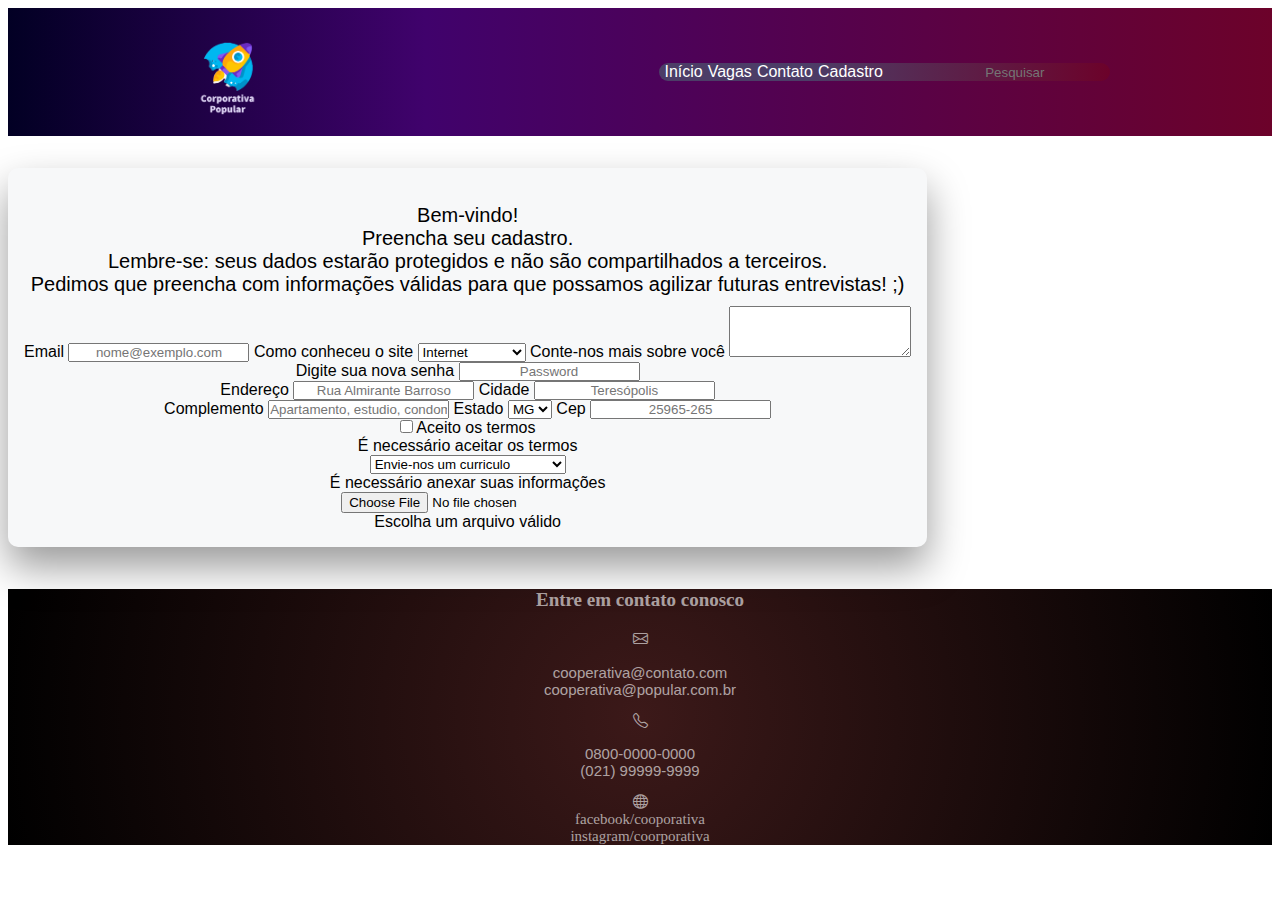
<file: pages/cadastro/cadastros.html>
<!doctype html>
<html lang="en">

<head>
    <meta charset="utf-8">
    <meta name="viewport" content="width=device-width, initial-scale=1">
    <!--Style CSS-->
    <link rel="stylesheet" href="../../src/style.css">
    <!--Icon Page-->
    <link rel="shortcut icon" href="../../image/logo.png" type="image/x-icon">
    <!--Alternative Page-->
    <link rel="alternate" href="atom.xml" type="application/atom+xml" title="Atom">
    <!-- CSS Bootstrap -->
    <link href="https://cdn.jsdelivr.net/npm/bootstrap@5.1.3/dist/css/bootstrap.min.css" rel="stylesheet" integrity="sha384-1BmE4kWBq78iYhFldvKuhfTAU6auU8tT94WrHftjDbrCEXSU1oBoqyl2QvZ6jIW3" crossorigin="anonymous">
    <!--Icons Bootstrap-->
    <link rel="stylesheet" href="https://cdn.jsdelivr.net/npm/bootstrap-icons@1.8.1/font/bootstrap-icons.css">
    <!-- JavaScript Bootstrap -->
    <script src="https://cdn.jsdelivr.net/npm/bootstrap@5.1.3/dist/js/bootstrap.bundle.min.js" integrity="sha384-ka7Sk0Gln4gmtz2MlQnikT1wXgYsOg+OMhuP+IlRH9sENBO0LRn5q+8nbTov4+1p" crossorigin="anonymous"></script>
    <title>Cooperativa Popular</title>
</head>

<body>
    <header class=>
        <a href="../../index.html"><img class="image-flex" src="../../image/logo.png" alt="draw-rocket"></a>
        <nav class="navbar navbar-expand-lg navbar-light bg-light" id="navbar">
            <a class="nav-link active" href="../../src/index.html">Início</a>
            <a class="nav-link active" href="../../pages/vaga/vagas.html">Vagas</a>
            <a class="nav-link active" href="../../pages/contato/contatos.html">Contato</a>
            <a class="nav-link active" href="../cadastro/cadastros.html">Cadastro</a>
            <form class="d-flex">
                <input class="form-control me-2" type="search" placeholder="Pesquisar" aria-label="Search" style="background-color: transparent; border: 0 ; margin-left: 50px; color: #FFF;">
            </form>
        </nav>
    </header>
    <main>
        <section>
            <div class="container" id="container-cadastro-one">
                <p>Bem-vindo! <br>Preencha seu cadastro.<br>Lembre-se: seus dados estarão protegidos e não são compartilhados a terceiros.<br>Pedimos que preencha com informações válidas para que possamos agilizar futuras entrevistas! ;)
                </p>
                <form>
                    <div class="form-group">
                        <label for="exampleFormControlInput1">Email</label>
                        <input type="email" class="form-control" id="exampleFormControlInput1" placeholder="nome@exemplo.com">
                    </div>
                    <div class="form-group">
                        <label for="exampleFormControlSelect1">Como conheceu o site</label>
                        <select class="form-control" id="exampleFormControlSelect1">
                        <option>Internet</option>
                        <option>Amigos</option>
                        <option>Redes Sociais</option>
                        <option>Rádios</option>
                        <option>TVs</option>
                        </select>
                    </div>
                    <div class="form-group">
                        <label for="exampleFormControlTextarea1">Conte-nos mais sobre você</label>
                        <textarea class="form-control" id="exampleFormControlTextarea1" rows="3"></textarea>
                    </div>
                </form>
                <form>
                    <div class="form-row">
                        <div class="form-group col-md-6">
                            <label for="inputPassword4">Digite sua nova senha</label>
                            <input type="password" class="form-control" id="inputPassword4" placeholder="Password">
                        </div>
                    </div>
                    <div class="form-group">
                        <label for="inputAddress">Endereço</label>
                        <input type="text" class="form-control" id="inputAddress" placeholder="Rua Almirante Barroso">
                    </div>
                    <div class="form-group">
                        <label for="inputAddress2">Cidade</label>
                        <input type="text" class="form-control" id="inputAddress2" placeholder="Teresópolis">
                    </div>
                    <div class="form-row">
                        <div class="form-group col-md-6">
                            <label for="inputCity">Complemento</label>
                            <input type="text" class="form-control" id="inputCity" placeholder="Apartamento, estudio, condominio">
                        </div>
                        <div class="form-group col-md-4">
                            <label for="inputState">Estado</label>
                            <select id="inputState" class="form-control">
                            <option selected>RJ</option>
                            <option selected>SP</option>
                            <option selected>MG</option>
             </select>
                        </div>
                        <div class="form-group col-md-2">
                            <label for="inputZip">Cep</label>
                            <input type="text" class="form-control" id="inputZip" placeholder="25965-265">
                        </div>
                    </div>
                </form>
                <form class="was-validated">
                    <div class="custom-control custom-checkbox mb-3">
                        <input type="checkbox" class="custom-control-input" id="customControlValidation1" required>
                        <label class="custom-control-label" for="customControlValidation1">Aceito os termos</label>
                        <div class="invalid-feedback">É necessário aceitar os termos</div>
                    </div>
                    <div class="form-group">
                        <select class="custom-select" required>
                        <option value="">Envie-nos um curriculo</option>
                        <option value="1">Atualizar curriculo</option>
                        <option value="2">Enviar meu primeiro curriculo</option>
                        </select>
                        <div class="invalid-feedback">É necessário anexar suas informações</div>
                    </div>
                    <div class="custom-file">
                        <input type="file" class="custom-file-input" id="validatedCustomFile" required>
                        <label class="custom-file-label" for="validatedCustomFile"></label>
                        <div class="invalid-feedback">Escolha um arquivo válido</div>
                    </div>
                </form>
            </div>
        </section>
    </main>
    <footer>
        <div id="contact-area ">
            <div class="container ">
                <div class="row ">
                    <div class="col-md-12 ">
                        <h4 class="main-tittle ">Entre em contato conosco</h4>
                    </div>
                    <div class="col-md-4 contact-box ">
                        <i class="bi bi-envelope "></i>
                        <p><span class="contact-tile "></span> cooperativa@contato.com<br>cooperativa@popular.com.br</p>
                    </div>
                    <div class="col-md-4 contact-box ">
                        <i class="bi bi-telephone "></i>
                        <p><span class="contact-tile "></span>0800-0000-0000<br>(021) 99999-9999</p>
                    </div>
                    <div class="col-md-4 contact-box ">
                        <i class="bi bi-globe "></i>
                        <li class="footer-link "><a class="footer-link " href="# "> facebook/cooporativa</a></li>
                        <li class="footer-link "><a class="footer-link " href="# "> instagram/coorporativa</a></li>
                    </div>
                </div>
            </div>
        </div>
    </footer>
    <!--Style CSS-->
    <style>
        section {
            font-family: Verdana, Geneva, Tahoma, sans-serif
        }
        
        .form-group {
            display: inline;
            border-radius: 10px;
        }
        
        section {
            display: flex;
        }
        
        section p {
            font-size: 20px;
            text-align: center;
            margin-bottom: 10px;
        }
        
        section #container-cadastro-one {
            box-shadow: 0 20px 40px rgba(0, 0, 0, .4);
            padding: 1em;
            margin-top: 2em;
            border-radius: 10px;
            margin-bottom: 2em;
            background-color: rgb(247, 248, 249)
        }
        
        @media (max-width: 730px) {
            body {
                display: inline-block;
            }
            header img {
                width: 100px;
                display: flex;
            }
            nav {
                padding: 0;
                margin: 10px;
            }
            nav .nav-link {
                font-size: 12px;
            }
        }
    </style>
</body>

</html>
</file>
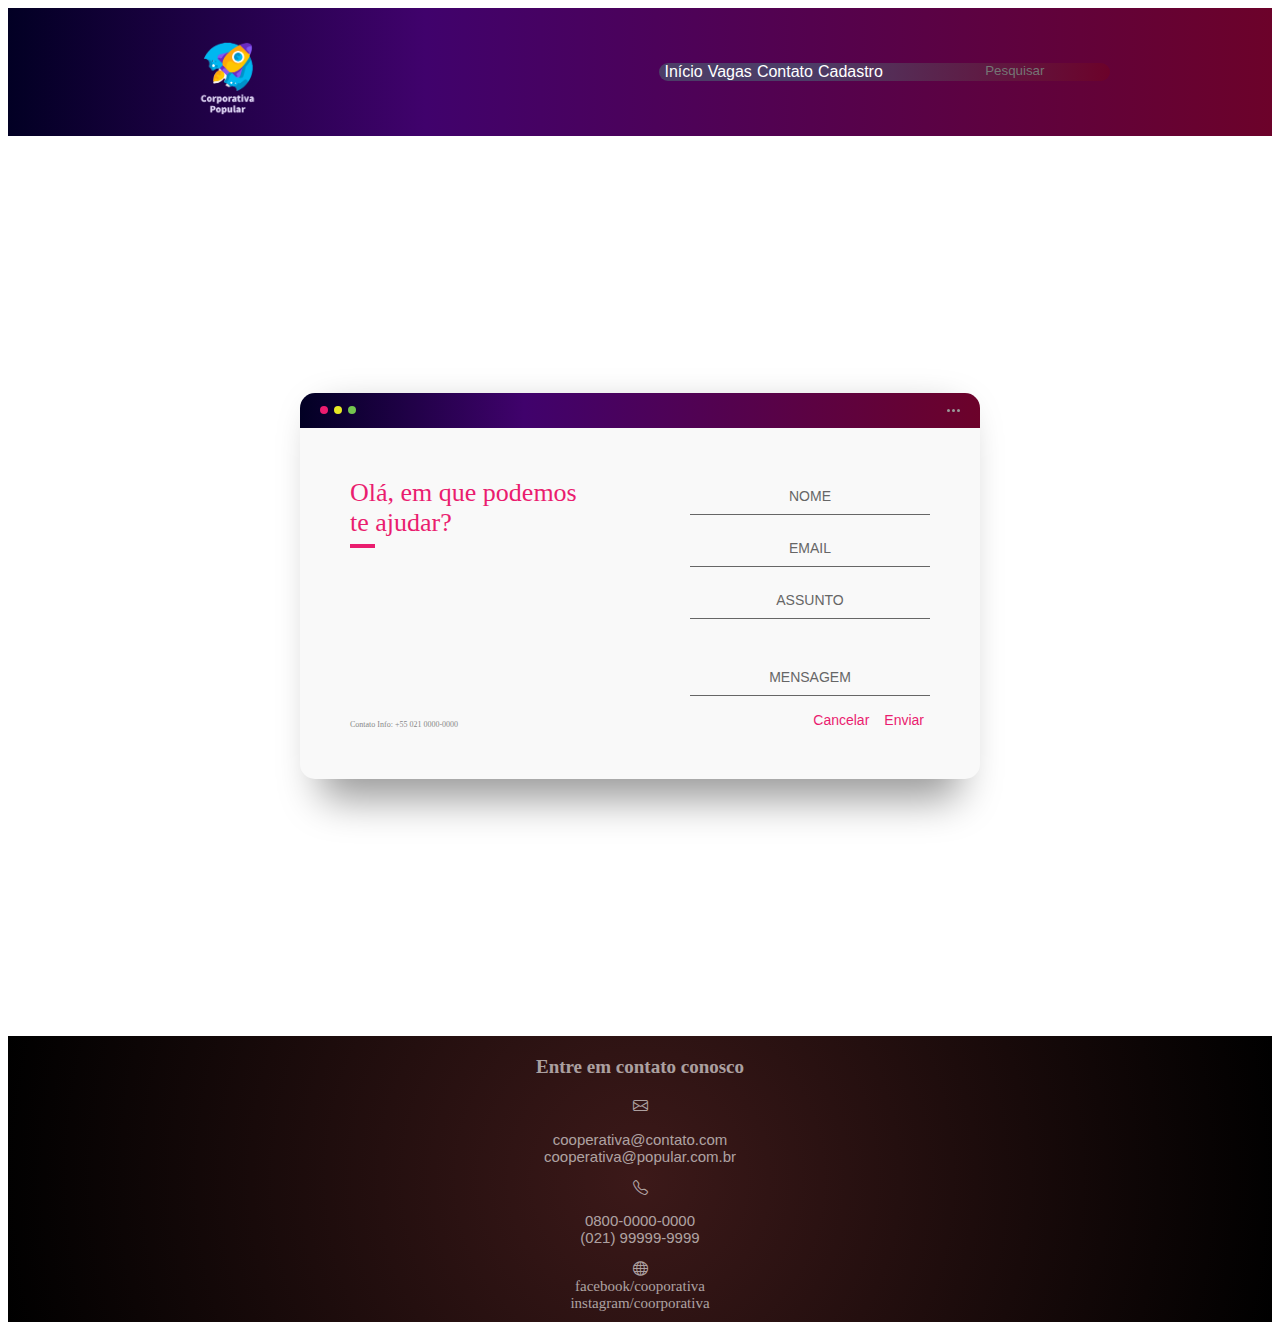
<file: pages/contato/contatos.html>
<!doctype html>
<html lang="en">

<head>
    <meta charset="utf-8">
    <meta name="viewport" content="width=device-width, initial-scale=1">
    <!--Style CSS-->
    <link rel="stylesheet" href="../../src/style.css">
    <!--Icon Page-->
    <link rel="shortcut icon" href="../../image/logo.png" type="image/x-icon">
    <!--Alternative Page-->
    <link rel="alternate" href="atom.xml" type="application/atom+xml" title="Atom">
    <!-- CSS Bootstrap -->
    <link href="https://cdn.jsdelivr.net/npm/bootstrap@5.1.3/dist/css/bootstrap.min.css" rel="stylesheet" integrity="sha384-1BmE4kWBq78iYhFldvKuhfTAU6auU8tT94WrHftjDbrCEXSU1oBoqyl2QvZ6jIW3" crossorigin="anonymous">
    <!--Icons Bootstrap-->
    <link rel="stylesheet" href="https://cdn.jsdelivr.net/npm/bootstrap-icons@1.8.1/font/bootstrap-icons.css">
    <!-- JavaScript Bootstrap -->
    <script src="https://cdn.jsdelivr.net/npm/bootstrap@5.1.3/dist/js/bootstrap.bundle.min.js" integrity="sha384-ka7Sk0Gln4gmtz2MlQnikT1wXgYsOg+OMhuP+IlRH9sENBO0LRn5q+8nbTov4+1p" crossorigin="anonymous"></script>
    <title>Cooperativa Popular</title>
</head>

<body>

    <header class="sticky-top">
        <a href="../../index.html"><img class="image-flex" src="../../image/logo.png" alt="draw-rocket"></a>

        <nav class="navbar navbar-expand-lg navbar-light bg-light" id="navbar">
            <a class="nav-link active" href="../../src/index.html">Início</a>
            <a class="nav-link active" href="../vaga/vagas.html">Vagas</a>
            <a class="nav-link active" href="../contato/contatos.html">Contato</a>
            <a class="nav-link active" href="../cadastro/cadastros.html">Cadastro</a>
            <form class="d-flex">
                <input class="form-control me-2" type="search" placeholder="Pesquisar" aria-label="Search" style="background-color: transparent; border: 0 ; margin-left: 50px; color: #FFF;">
            </form>
        </nav>
    </header>
    <main>
        <section>
            <div class="background">
                <div class="container">
                    <div class="screen">
                        <div class="screen-header">
                            <div class="screen-header-left">
                                <div class="screen-header-button close"></div>
                                <div class="screen-header-button maximize"></div>
                                <div class="screen-header-button minimize"></div>
                            </div>
                            <div class="screen-header-right">
                                <div class="screen-header-ellipsis"></div>
                                <div class="screen-header-ellipsis"></div>
                                <div class="screen-header-ellipsis"></div>
                            </div>
                        </div>
                        <div class="screen-body">
                            <div class="screen-body-item left">
                                <div class="app-title">
                                    <span>Olá, em que podemos te ajudar? </span>
                                </div>
                                <div class="app-contact">Contato Info: +55 021 0000-0000</div>
                            </div>
                            <div class="screen-body-item">
                                <div class="app-form">
                                    <div class="app-form-group">
                                        <input class="app-form-control" placeholder="Nome" value="">
                                    </div>
                                    <div class="app-form-group">
                                        <input class="app-form-control" placeholder="Email">
                                    </div>
                                    <div class="app-form-group">
                                        <input class="app-form-control" placeholder="Assunto">
                                    </div>
                                    <div class="app-form-group message">
                                        <input class="app-form-control" placeholder="Mensagem">
                                    </div>
                                    <div class="app-form-group buttons">
                                        <button class="app-form-button">Cancelar</button>
                                        <button class="app-form-button">Enviar</button>
                                    </div>
                                </div>
                            </div>
                        </div>
                    </div>
                </div>
            </div>
            </div>
        </section>
    </main>
    <footer>
        <div id="contact-area ">
            <div class="container ">
                <div class="row ">
                    <div class="col-md-12 ">
                        <h4 class="main-tittle ">Entre em contato conosco</h4>
                    </div>
                    <div class="col-md-4 contact-box ">
                        <i class="bi bi-envelope "></i>
                        <p><span class="contact-tile "></span> cooperativa@contato.com<br>cooperativa@popular.com.br</p>
                    </div>
                    <div class="col-md-4 contact-box ">
                        <i class="bi bi-telephone "></i>
                        <p><span class="contact-tile "></span>0800-0000-0000<br>(021) 99999-9999</p>
                    </div>
                    <div class="col-md-4 contact-box ">
                        <i class="bi bi-globe "></i>
                        <li class="footer-link "><a class="footer-link " href="# "> facebook/cooporativa</a></li>
                        <li class="footer-link "><a class="footer-link " href="# "> instagram/coorporativa</a></li>
                    </div>
                </div>
            </div>
        </div>
    </footer>
    <!--Style CSS-->
    <style>
        *,
        *:before,
        *:after {
            box-sizing: border-box;
            -webkit-font-smoothing: antialiased;
            -moz-osx-font-smoothing: grayscale;
        }
        
        body {
            background-color: #ffffff;
            font-size: 12px;
        }
        
        .background {
            display: flex;
            min-height: 100vh;
        }
        
        .container {
            flex: 0 1 700px;
            margin: auto;
            padding: 10px;
        }
        
        .screen {
            position: relative;
            background: #f9f9f9;
            border-radius: 15px;
        }
        
        .screen:after {
            content: '';
            display: block;
            position: absolute;
            top: 0;
            left: 20px;
            right: 20px;
            bottom: 0;
            border-radius: 15px;
            box-shadow: 0 20px 40px rgba(0, 0, 0, .4);
            z-index: -1;
        }
        
        .screen-header {
            display: flex;
            align-items: center;
            padding: 10px 20px;
            background: rgb(2, 0, 36);
            border-top-left-radius: 15px;
            border-top-right-radius: 15px;
            background: linear-gradient(90deg, rgba(2, 0, 36, 1) 0%, rgba(64, 2, 108, 1) 33%, rgba(108, 2, 42, 1) 100%);
        }
        
        .screen-header-left {
            margin-right: auto;
        }
        
        .screen-header-button {
            display: inline-block;
            width: 8px;
            height: 8px;
            margin-right: 3px;
            border-radius: 8px;
            background: white;
        }
        
        .screen-header-button.close {
            background: #ed1c6f;
        }
        
        .screen-header-button.maximize {
            background: #e8e925;
        }
        
        .screen-header-button.minimize {
            background: #74c54f;
        }
        
        .screen-header-right {
            display: flex;
        }
        
        .screen-header-ellipsis {
            width: 3px;
            height: 3px;
            margin-left: 2px;
            border-radius: 8px;
            background: #999;
        }
        
        .screen-body {
            display: flex;
        }
        
        .screen-body-item {
            flex: 1;
            padding: 50px;
        }
        
        .screen-body-item.left {
            display: flex;
            flex-direction: column;
        }
        
        .app-title {
            display: flex;
            flex-direction: column;
            position: relative;
            color: #ea1d6f;
            font-size: 26px;
        }
        
        .app-title:after {
            content: '';
            display: block;
            position: absolute;
            left: 0;
            bottom: -10px;
            width: 25px;
            height: 4px;
            background: #ea1d6f;
        }
        
        .app-contact {
            margin-top: auto;
            font-size: 8px;
            color: #888;
        }
        
        .app-form-group {
            margin-bottom: 15px;
        }
        
        .app-form-group.message {
            margin-top: 40px;
        }
        
        .app-form-group.buttons {
            margin-bottom: 0;
            text-align: right;
        }
        
        .app-form-control {
            width: 100%;
            padding: 10px 0;
            background: none;
            border: none;
            border-bottom: 1px solid #666;
            color: rgb(0, 0, 0);
            font-size: 14px;
            text-transform: uppercase;
            outline: none;
            transition: border-color .2s;
        }
        
        .app-form-control::placeholder {
            color: #666;
        }
        
        .app-form-control:focus {
            border-bottom-color: #ddd;
        }
        
        .app-form-button {
            background: none;
            border: none;
            color: #ea1d6f;
            font-size: 14px;
            cursor: pointer;
            outline: none;
        }
        
        .app-form-button:hover {
            color: #b9134f;
        }
        
        .credits {
            display: flex;
            justify-content: center;
            align-items: center;
            margin-top: 20px;
            color: #ffa4bd;
            font-family: 'Roboto Condensed', sans-serif;
            font-size: 16px;
            font-weight: normal;
        }
        
        @media screen and (max-width: 520px) {
            .screen-body {
                flex-direction: column;
            }
            .screen-body-item.left {
                margin-bottom: 30px;
            }
            .app-title {
                flex-direction: row;
            }
            .app-title span {
                margin-right: 12px;
            }
            .app-title:after {
                display: none;
            }
        }
        
        @media screen and (max-width: 600px) {
            .screen-body {
                padding: 40px;
            }
            .screen-body-item {
                padding: 0;
            }
        }
    </style>
</body>

</html>
</file>
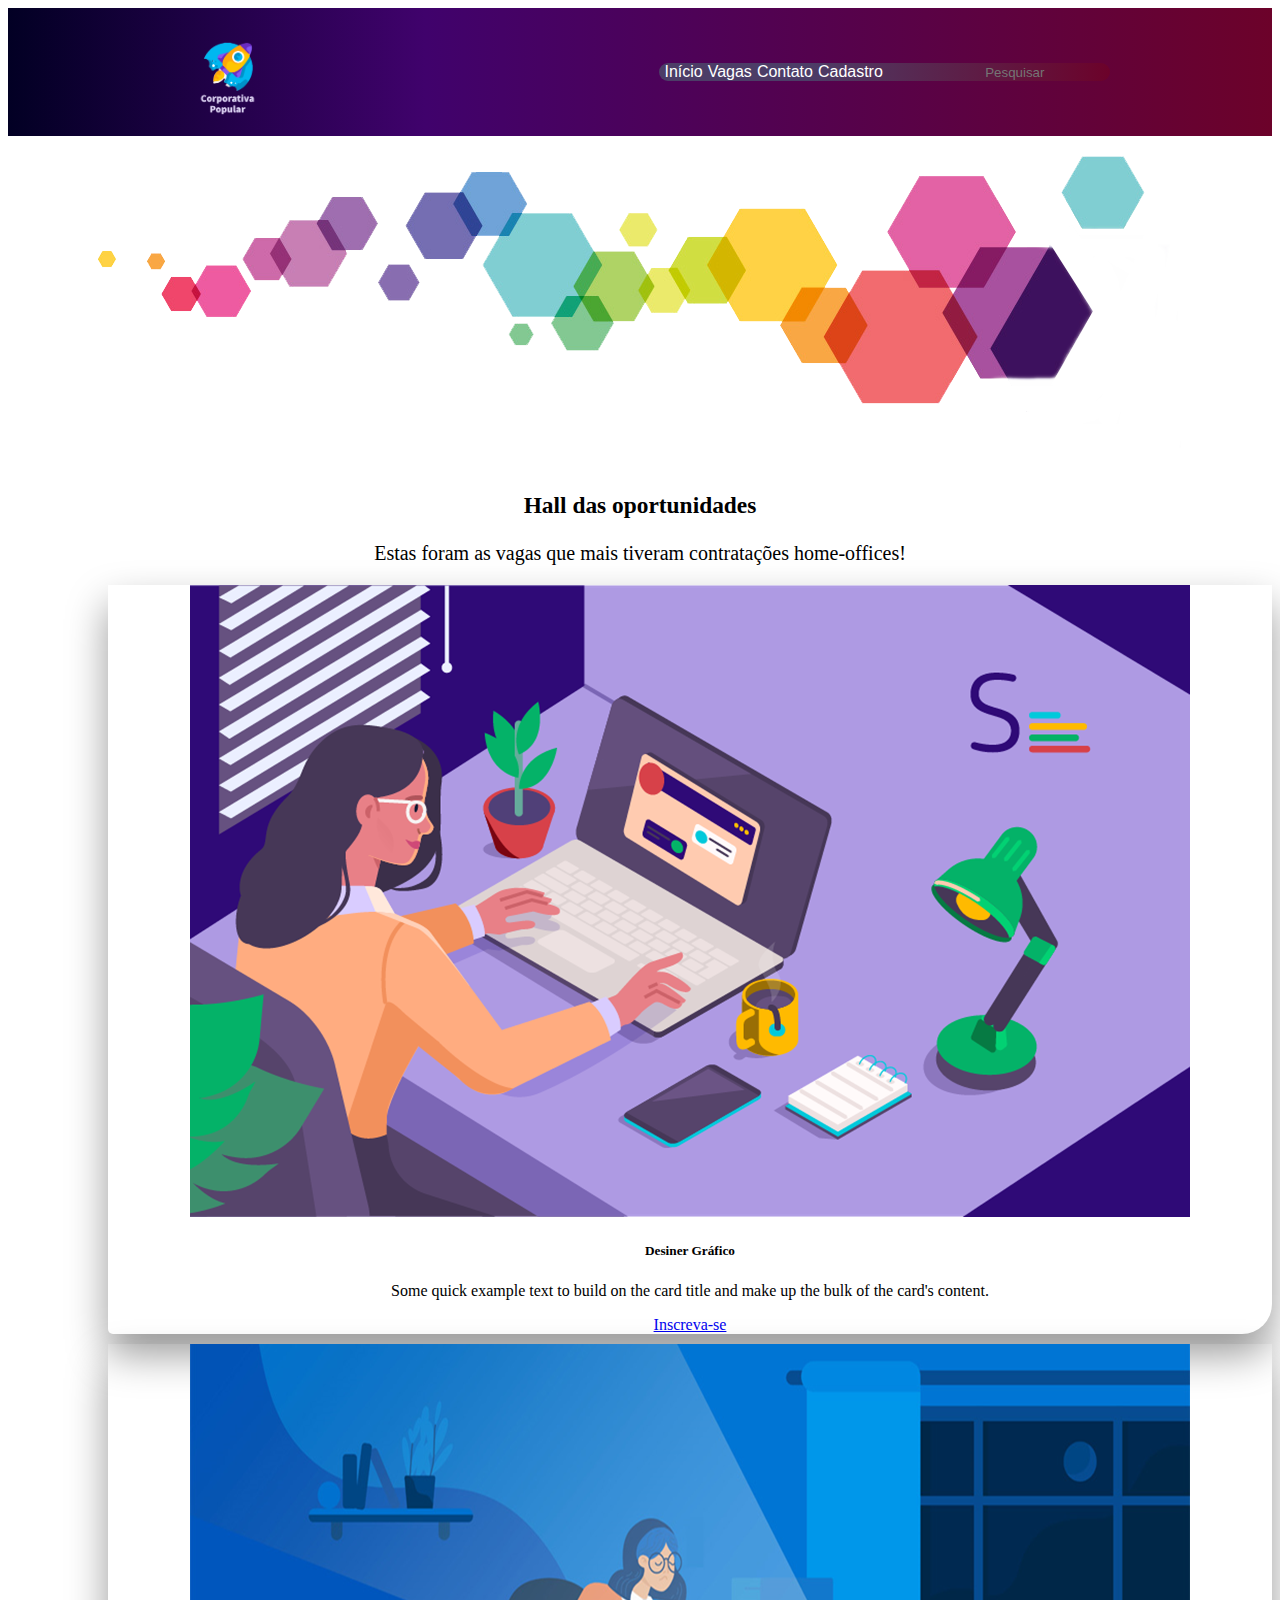
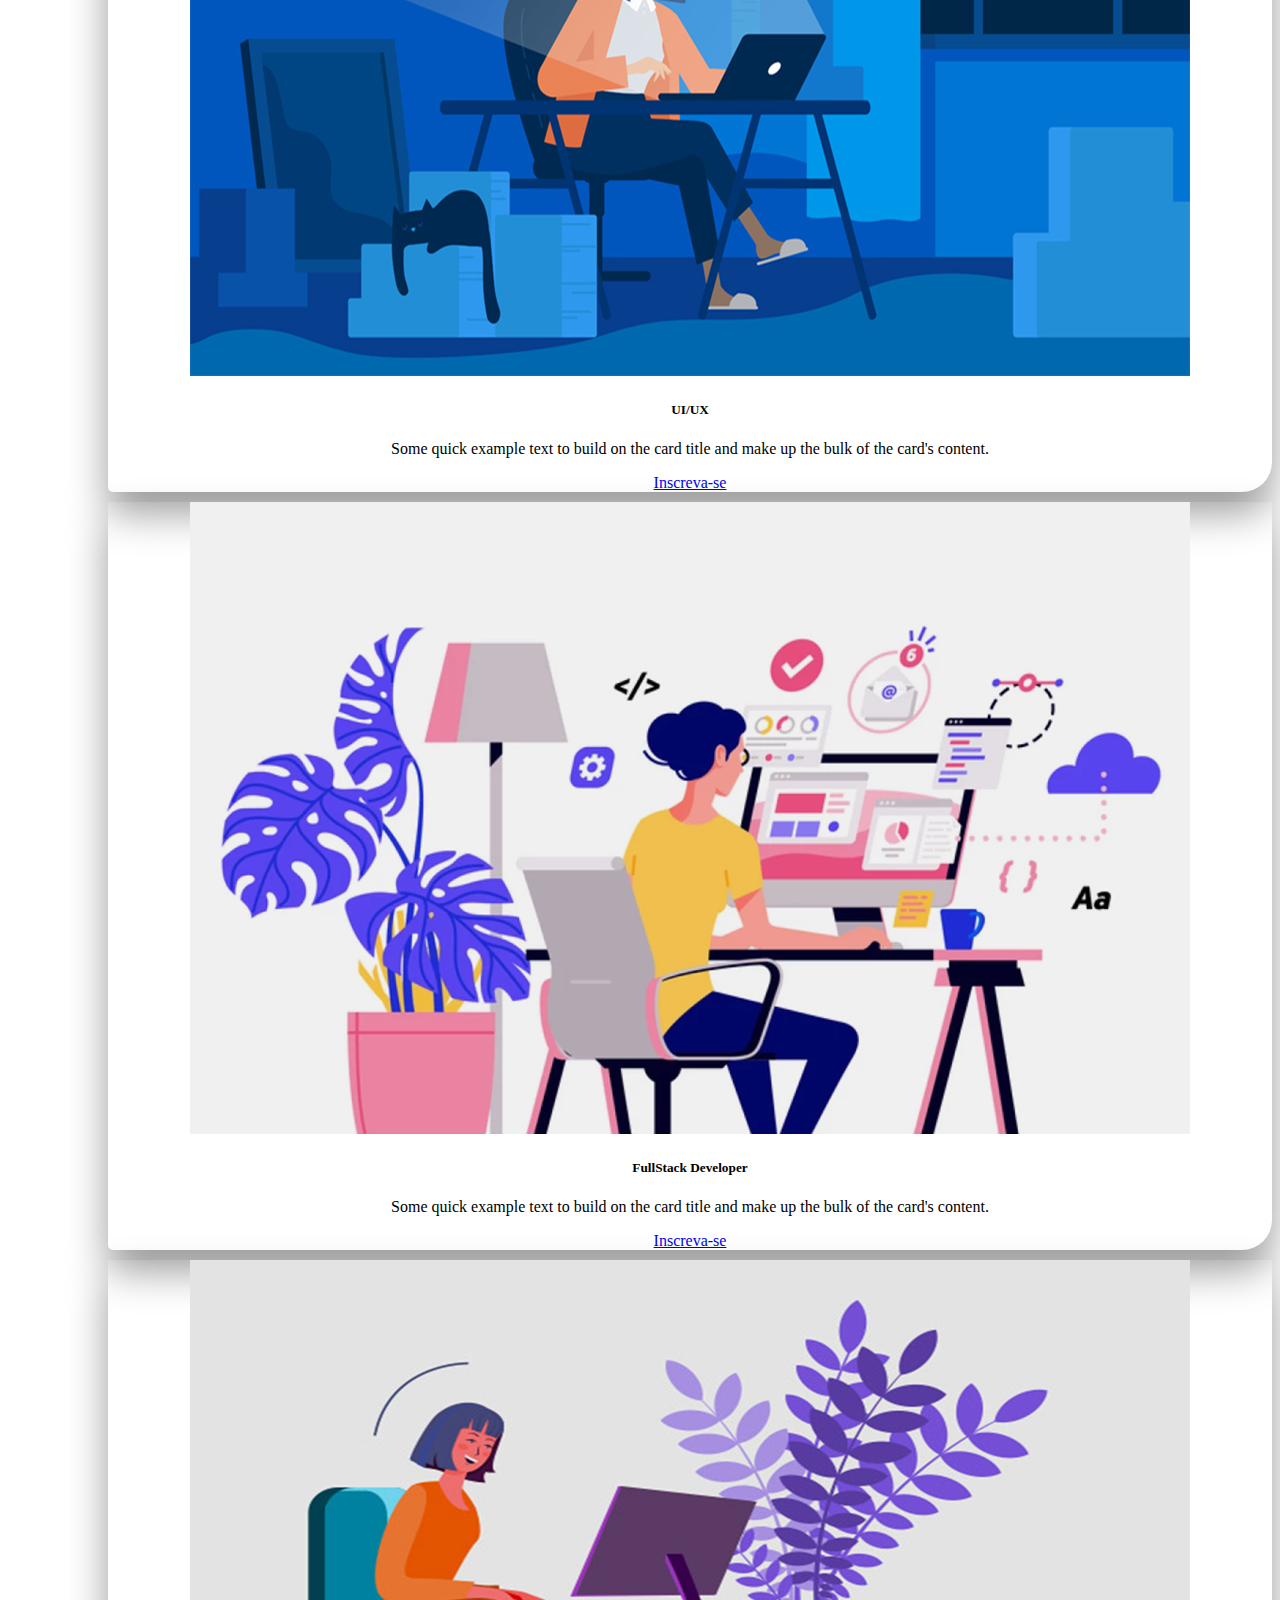
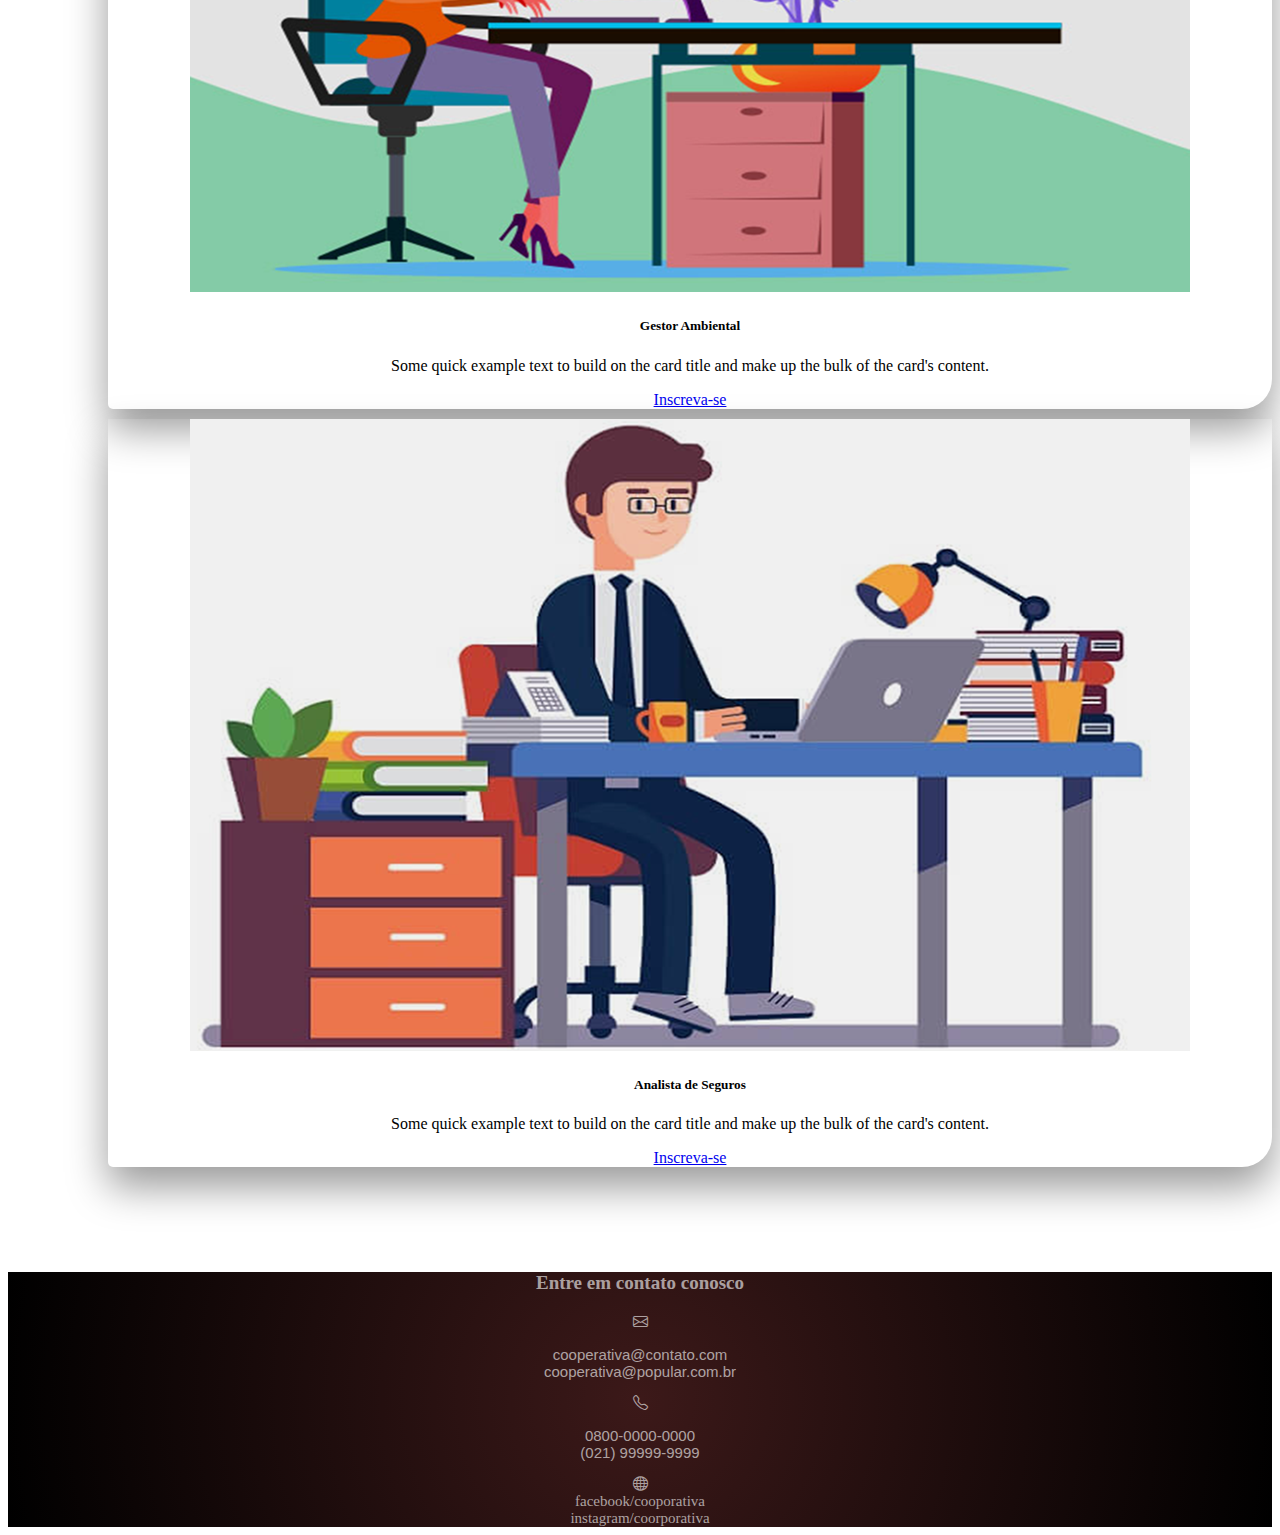
<file: pages/vaga/vagas.html>
<!doctype html>
<html lang="en">

<head>
    <meta charset="utf-8">
    <meta name="viewport" content="width=device-width, initial-scale=1">
    <!--Style CSS-->
    <link rel="stylesheet" href="../../src/style.css">
    <!--Icon Page-->
    <link rel="shortcut icon" href="../../image/logo.png" type="image/x-icon">
    <!--Alternative Page-->
    <link rel="alternate" href="atom.xml" type="application/atom+xml" title="Atom">
    <!-- CSS Bootstrap -->
    <link href="https://cdn.jsdelivr.net/npm/bootstrap@5.1.3/dist/css/bootstrap.min.css" rel="stylesheet" integrity="sha384-1BmE4kWBq78iYhFldvKuhfTAU6auU8tT94WrHftjDbrCEXSU1oBoqyl2QvZ6jIW3" crossorigin="anonymous">
    <!--Icons Bootstrap-->
    <link rel="stylesheet" href="https://cdn.jsdelivr.net/npm/bootstrap-icons@1.8.1/font/bootstrap-icons.css">
    <!-- JavaScript Bootstrap -->
    <script src="https://cdn.jsdelivr.net/npm/bootstrap@5.1.3/dist/js/bootstrap.bundle.min.js" integrity="sha384-ka7Sk0Gln4gmtz2MlQnikT1wXgYsOg+OMhuP+IlRH9sENBO0LRn5q+8nbTov4+1p" crossorigin="anonymous"></script>
    <title>Cooperativa Popular</title>
</head>

<body>
    <header class="sticky-top">
        <a href="../../src/index.html"><img class="image-flex" src="../../image/logo.png" alt="draw-rocket"></a>
        <nav class="navbar navbar-expand-lg navbar-light bg-light" id="navbar">
            <a class="nav-link active" href="../../src/index.html">Início</a>
            <a class="nav-link active" href="../vaga/vagas.html">Vagas</a>
            <a class="nav-link active" href="../contato/contatos.html">Contato</a>
            <a class="nav-link active" href="../cadastro/cadastros.html">Cadastro</a>
            <form class="d-flex">
                <input class="form-control me-2" type="search" placeholder="Pesquisar" aria-label="Search" style="background-color: transparent; border: 0 ; margin-left: 50px; color: #FFF;">
            </form>
        </nav>
    </header>
    <section>
        <div class="container" id="container-vagas">
            <div class="row" id="main-container-four-row">
                <img src="../../image/main-cards.png" alt="">
                <h3>Hall das oportunidades</h3>
                <p>Estas foram as vagas que mais tiveram contratações home-offices! </p>
            </div>
            <div class="row" id="cards-four-row">
                <div class="col" id="col-fluid">
                    <div class="card">
                        <img class="card-img-top" src="../../image/profissao.png" alt="Card image cap">
                        <div class="card-body">
                            <h5 class="card-title">Desiner Gráfico</h5>
                            <p class="card-text">Some quick example text to build on the card title and make up the bulk of the card's content.</p>
                            <a href="../cadastro/cadastros.html " type="button " class="btn btn-outline-dark ">Inscreva-se</a>
                        </div>
                    </div>
                </div>
                <div class="col " id="col-fluid">
                    <div class="card">
                        <img class="card-img-top" src="../../image/profissao-1.png" alt="Card image cap">
                        <div class="card-body">
                            <h5 class="card-title">UI/UX</h5>
                            <p class="card-text">Some quick example text to build on the card title and make up the bulk of the card's content.</p>
                            <a href="../cadastro/cadastros.html" type="button " class="btn btn-outline-dark ">Inscreva-se</a>
                        </div>
                    </div>
                </div>
                <div class="col" id="col-fluid">
                    <div class="card">
                        <img class="card-img-top" src="../../image/profissao-2.png" alt="Card image cap">
                        <div class="card-body">
                            <h5 class="card-title">FullStack Developer</h5>
                            <p class="card-text">Some quick example text to build on the card title and make up the bulk of the card's content.</p>
                            <a href="../cadastro/cadastros.html" type="button " class="btn btn-outline-dark ">Inscreva-se</a>
                        </div>
                    </div>
                </div>
                <div class="col" id="col-fluid">
                    <div class="card">
                        <img class="card-img-top" src="../../image/profissao-3.png" Card image cap ">
                        <div class="card-body ">
                            <h5 class="card-title ">Gestor Ambiental</h5>
                            <p class="card-text ">Some quick example text to build on the card title and make up the bulk of the card's content.</p>
                              <a href="../cadastro/cadastros.html " type="button " class="btn btn-outline-dark ">Inscreva-se</a>
                        </div>        
                    </div>
                </div>
                <div class="col " id="col-fluid ">             
                    <div class="card ">
                        <img class="card-img-top " src="../../image/profissao-4.png " alt="Card image cap ">
                        <div class="card-body ">
                            <h5 class="card-title ">Analista de Seguros</h5>
                            <p class="card-text ">Some quick example text to build on the card title and make up the bulk of the card's content.</p>
                               <a href="../cadastro/cadastros.html " type="button " class="btn btn-outline-dark ">Inscreva-se</a>
                        </div>                       
                    </div>
                </div>
            </div>
        </div>
    </section>
    <footer>
        <div id="contact-area ">
            <div class="container ">
                <div class="row ">
                    <div class="col-md-12 ">
                        <h4 class="main-tittle ">Entre em contato conosco</h4>
                    </div>
                    <div class="col-md-4 contact-box ">
                        <i class="bi bi-envelope "></i>
                        <p><span class="contact-tile "></span> cooperativa@contato.com<br>cooperativa@popular.com.br</p>
                    </div>
                    <div class="col-md-4 contact-box ">
                        <i class="bi bi-telephone "></i>
                        <p><span class="contact-tile "></span>0800-0000-0000<br>(021) 99999-9999</p>
                    </div>
                    <div class="col-md-4 contact-box ">
                        <i class="bi bi-globe "></i>
                        <li class="footer-link "><a class="footer-link " href="# "> facebook/cooporativa</a></li>
                        <li class="footer-link "><a class="footer-link " href="# "> instagram/coorporativa</a></li>
                    </div>
                </div>
            </div>
        </div>
    </footer>
    <!--Style CSS-->
<style>
    footer {
      margin-top: 7em;
    }
    .container .card{
        align-items: center;
        text-align: center;
          border-radius: 0px 0px 30px 5px;
    }
    .container .btn-outline-dark {
          border-radius: 0px 0px 20px 5px;
    }
</style>
</body>

</html>
</file>
<file: src/style.css>
@import url(https://fonts.googleapis.com/css?family=Exo+2:200,300);
   /* Reset */
   
   html {
       scroll-behavior: smooth;
   }
   /* Header */
   
   header {
       display: flex;
       align-items: center;
       justify-content: space-around;
       background: rgb(2, 0, 36);
       background: linear-gradient(90deg, rgba(2, 0, 36, 1) 0%, rgba(64, 2, 108, 1) 33%, rgba(108, 2, 42, 1) 100%);
   }
   
   header a {
       color: #FFF;
       text-decoration: none;
   }
   
   header img {
       margin: 0;
       padding: 0;
       width: 115px;
   }
   /* Navbar */
   
   nav {
       display: flex;
       border-radius: 20px;
       background: rgb(2, 0, 36);
       background: linear-gradient(90deg, rgb(76, 61, 103) 33%, rgba(108, 2, 42, 1) 100%);
       font-family: 'Trebuchet MS', 'Lucida Sans Unicode', 'Lucida Grande', 'Lucida Sans', Arial, sans-serif;
   }
   
   nav {
       background-color: transparent;
       border: 0;
       margin-left: 50px;
       text-align: center;
   }
   
   nav .nav-link:hover {
       color: rgb(255, 197, 6);
   }
   
   nav .nav-link {
       margin-left: 5px;
       font-size: 16px;
       color: #FFF;
       text-decoration: none;
   }
   /* Section */
   
   section .card {
       box-shadow: 0 20px 40px rgba(0, 0, 0, .4);
       margin-bottom: 10px;
   }
   /* Carousel */
   
   #demo {
       width: 60em;
       margin-left: 0;
       margin-right: 0;
       display: inline-block;
       margin-bottom: 2em;
   }
   /* Containers */
   
   #container-one {
       text-align: center;
       padding-top: 1.5em;
       background-color: #FFF;
   }
   
   #container-one .text-main {
       font-size: 1.4em;
       margin-bottom: 1em;
       font-family: 'Segoe UI', Tahoma, Geneva, Verdana, sans-serif;
   }
   
   #container-one p {
       margin: 0;
       font-size: 13px;
       color: #40026c;
       font-family: 'Segoe UI', Tahoma, Geneva, Verdana, sans-serif;
   }
   
   #container-two {
       display: flex;
       color: #FFF;
       align-items: center;
       background-color: rgb(36, 39, 99);
   }
   
   #container-two img {
       padding: 0;
       margin: 4em;
       max-width: 400px;
       align-items: center;
   }
   
   #container-two p {
       font-size: 22px;
       margin-left: 2em;
       font-family: 'Segoe UI', Tahoma, Geneva, Verdana, sans-serif;
   }
   
   #container-three {
       display: flex;
       align-items: center;
       color: rgb(36, 39, 99);
       background-color: rgb(255, 255, 255);
   }
   
   #container-three p {
       font-size: 21px;
       font-family: 'Segoe UI', Tahoma, Geneva, Verdana, sans-serif;
   }
   
   #container-three img {
       padding: 0;
       margin: 4em;
       max-width: 350px;
       align-items: center;
   }
   
   #container-four {
       margin-bottom: 7em;
   }
   
   #main-container-four-row {
       margin: 1em;
       font-size: 20px;
       text-align: center;
       border-radius: 10px;
   }
   
   #container-four .card {
       width: 13rem;
       height: 28rem;
       text-align: center;
       border-radius: 0px 0px 30px 5px;
   }
   /* Footer */
   
   footer {
       font-size: 15px;
       text-align: center;
       justify-content: space-around;
       color: rgba(255, 255, 255, 0.612);
       background: radial-gradient(circle, #3c1919, #000000);
   }
   
   footer p {
       font-family: 'Segoe UI', Tahoma, Geneva, Verdana, sans-serif;
   }
   
   footer .btn-link {
       text-decoration: none;
       color: rgba(255, 255, 255, 0.612);
   }
   
   footer .footer-link:hover {
       color: rgb(212, 209, 209);
   }
   
   .main-tittle {
       font-size: 19px;
       margin-top: 10px;
       margin-bottom: 20px;
       font-family: Georgia, 'Times New Roman', Times, serif
   }
   
   .footer-link {
       list-style: none;
       text-decoration: none;
       color: rgba(255, 255, 255, 0.612);
   }
   /* Media */
   
   @media (max-width: 1280px) {
       nav {
           padding: 0;
       }
       input,
       form {
           margin: 0;
           padding: 0;
           text-align: center;
       }
       #container-one {
           display: flex;
           align-items: center;
           margin-bottom: 1.5em;
       }
       #container-one .text-main,
       #container-two p,
       #container-three p {
           font-size: 17px;
       }
       #container-two img,
       #container-three img {
           width: 150px;
           margin: 2em;
       }
       #cards-four-row {
           margin-left: 100px;
           margin-right: 0;
           padding: 0;
       }
   }
   
   @media (max-width: 600px) {
       header img {
           margin-right: -55px;
           padding: 0;
       }
       nav .nav-link {
           margin: 0;
           font-size: 12px;
       }
   }
   
   @media (max-width: 380px) {
       body {
           display: inline-block;
       }
   }
</file>
